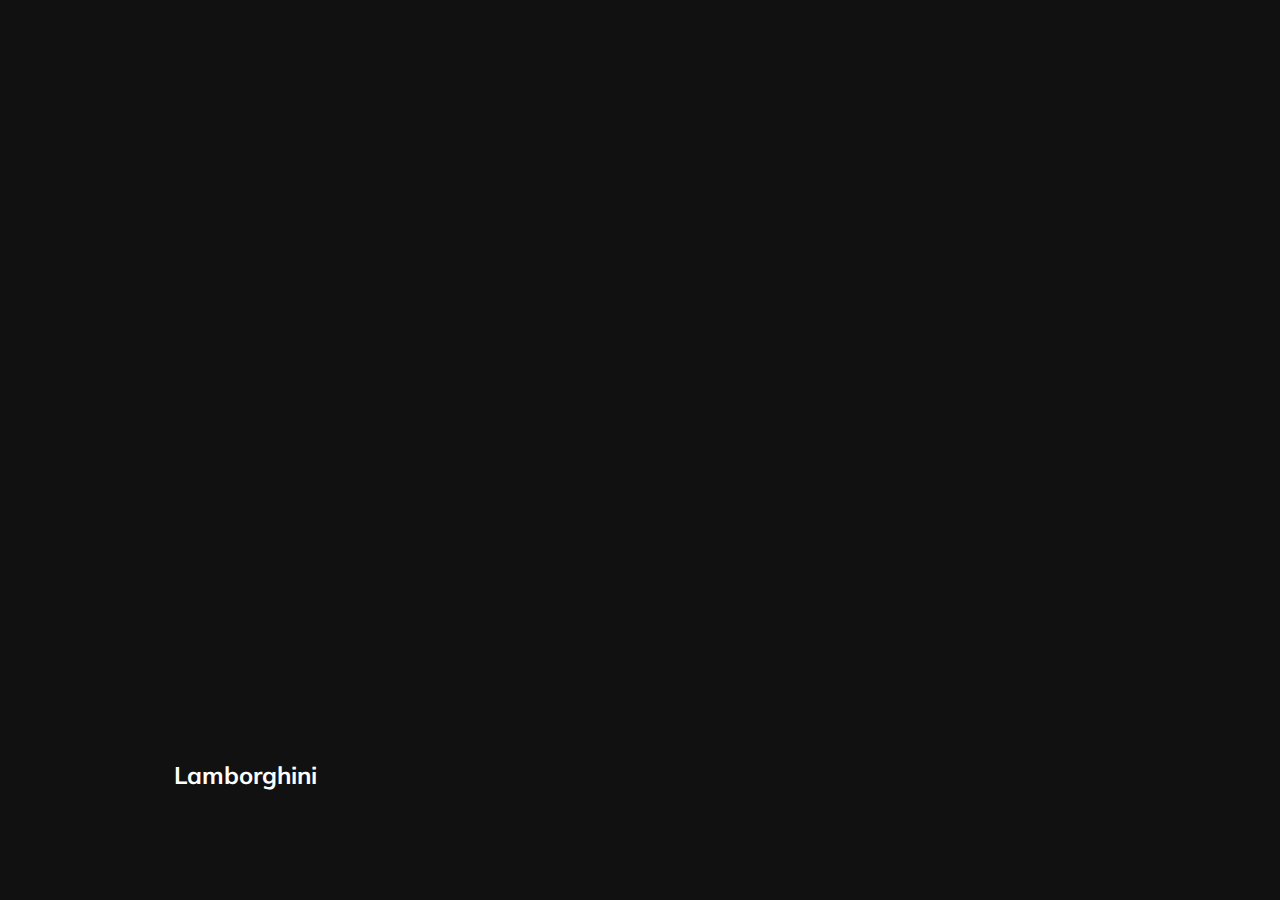
<file: 01-cards-sources/index.html>
<!DOCTYPE html>
<html lang="en">
<head>
  <meta charset="UTF-8" />
  <meta name="viewport" content="width=device-width, initial-scale=1.0" />
  <link rel="stylesheet" href="styles.css" />
  <title>Cards</title>
</head>
<body>
<div class="container">
  <div
      class="slide"
      style="background-image: url('https://images.unsplash.com/photo-1636028656236-245d81a16777?ixlib=rb-1.2.1&ixid=MnwxMjA3fDB8MHxzZWFyY2h8NHx8ZmVyYXJyaXxlbnwwfHwwfHw%3D&auto=format&fit=crop&w=500&q=60');"
  >
    <h3>Ferrari</h3>
  </div>
  <div
      class="slide active"
      style="
          background-image: url('https://images.unsplash.com/photo-1600510424051-30d592a75353?ixlib=rb-1.2.1&ixid=MnwxMjA3fDB8MHxwaG90by1wYWdlfHx8fGVufDB8fHx8&auto=format&fit=crop&w=687&q=80');
        "
  >
    <h3>Lamborghini</h3>
  </div>
  <div
      class="slide"
      style="
          background-image: url('https://images.unsplash.com/photo-1573074480171-859c70091587?ixlib=rb-1.2.1&ixid=MnwxMjA3fDB8MHxwaG90by1wYWdlfHx8fGVufDB8fHx8&auto=format&fit=crop&w=764&q=80');
        "
  >
    <h3>Camaro</h3>
  </div>
  <div
      class="slide"
      style="
          background-image: url('https://images.unsplash.com/photo-1611656825455-391f7cc38b9b?ixlib=rb-1.2.1&ixid=MnwxMjA3fDB8MHxwaG90by1wYWdlfHx8fGVufDB8fHx8&auto=format&fit=crop&w=1949&q=80');
        "
  >
    <h3>Aston</h3>
  </div>
  <div
      class="slide"
      style="
          background-image: url('https://images.unsplash.com/photo-1620891549027-942fdc95d3f5?ixlib=rb-1.2.1&ixid=MnwxMjA3fDB8MHxwaG90by1wYWdlfHx8fGVufDB8fHx8&auto=format&fit=crop&w=687&q=80');
        "
  >
    <h3>Tesla</h3>
  </div>
</div>
<script src="index.js"></script>
</body>
</html>
</file>
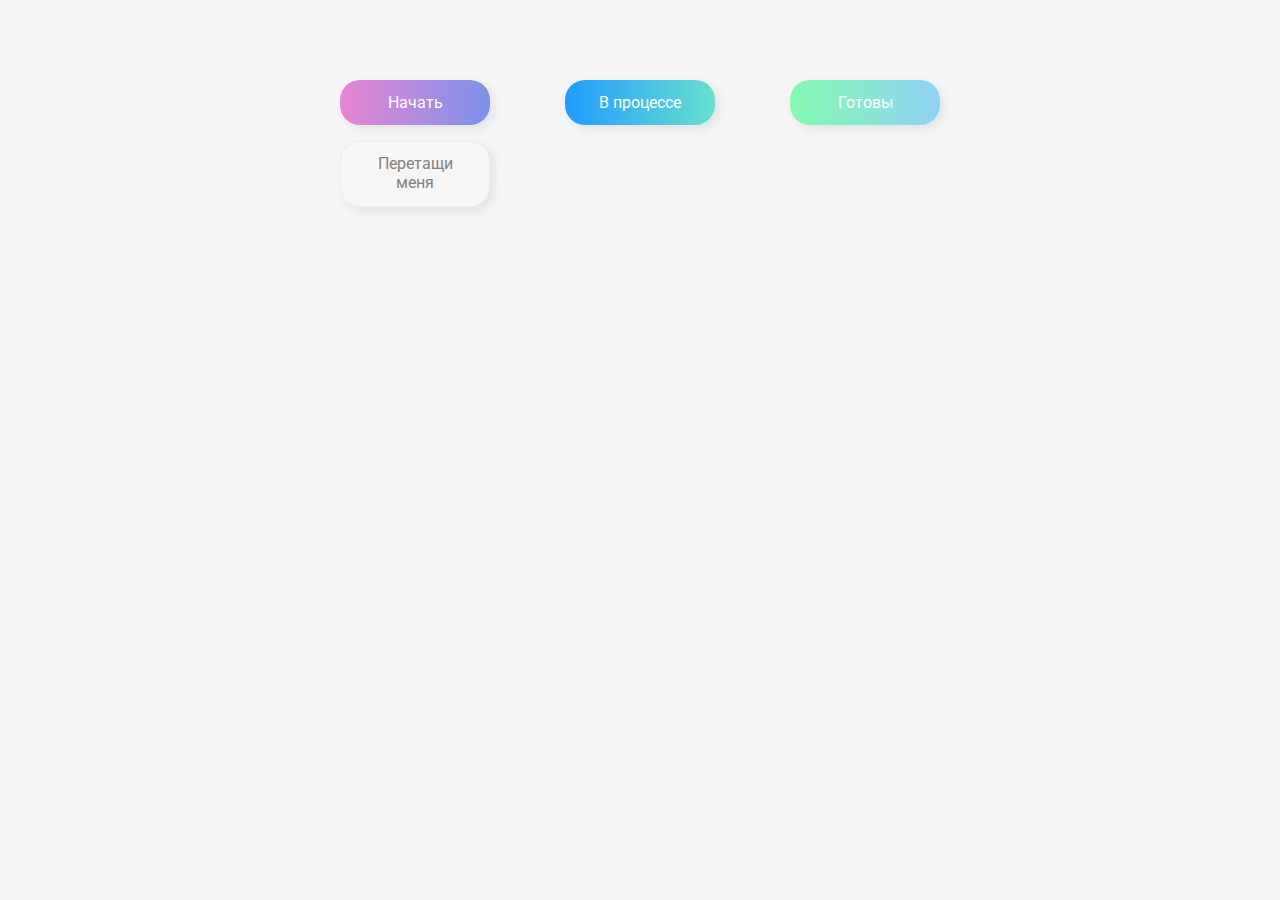
<file: 02-drag-and-drop/index.html>
<!DOCTYPE html>
<html lang="en">
  <head>
    <meta charset="UTF-8" />
    <meta name="viewport" content="width=device-width, initial-scale=1.0" />
    <link rel="stylesheet" href="styles.css" />
    <title>Drag & Drop</title>
  </head>
  <body>
    <div>
      <div class="row">
          <div class="col-header start">Начать</div>
          <div class="col-header progress">В процессе</div>
          <div class="col-header done">Готовы</div>
      </div>

      <div class="row">
        <div class="placeholder">
          <div class="item" draggable="true">Перетащи меня</div>
        </div>
        <div class="placeholder"></div>
        <div class="placeholder"></div>
      </div>
      
    </div>
  </body>
  <script src="index.js"></script>
</html>
</file>
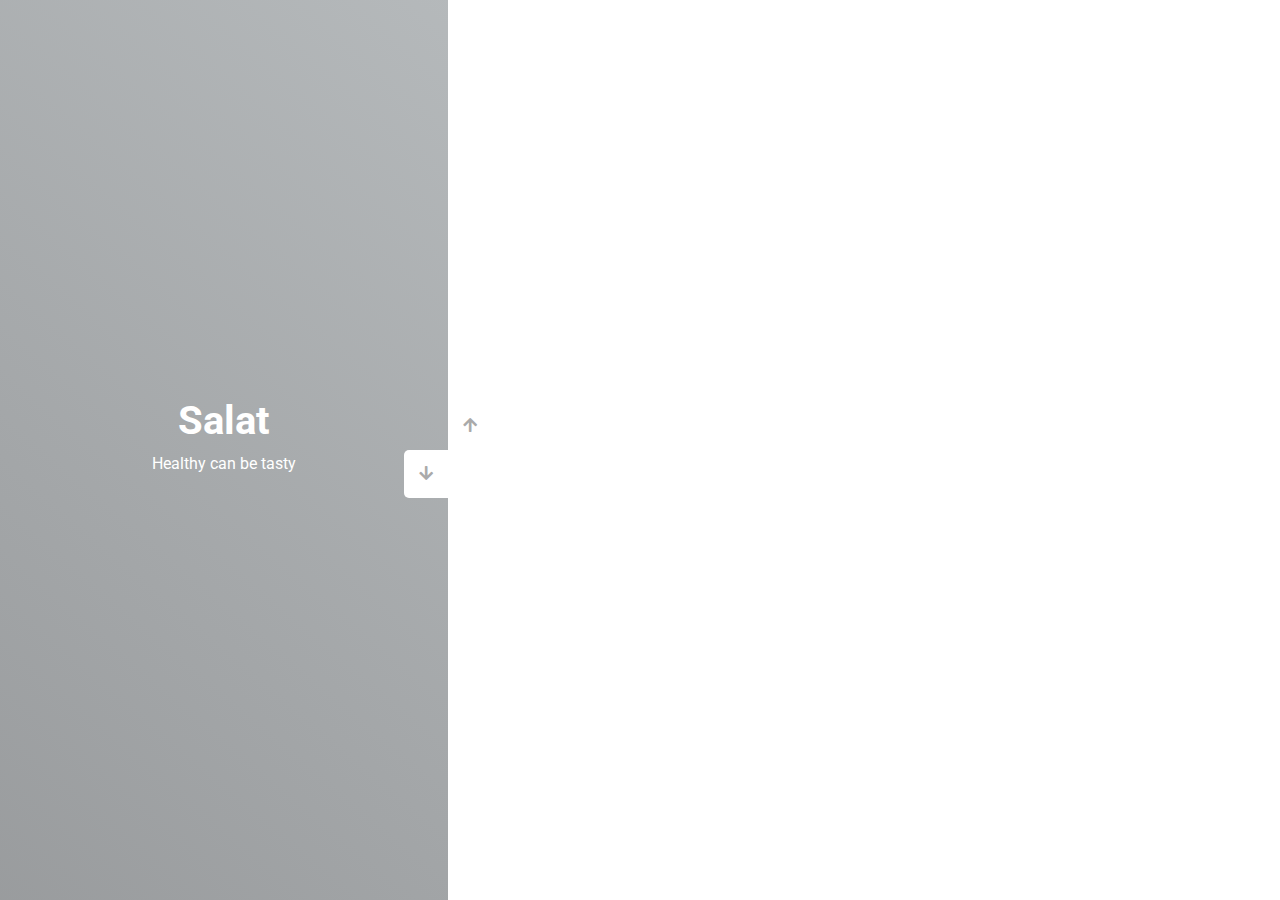
<file: 03-slider/index.html>
<!DOCTYPE html>
<html lang="en">
  <head>
    <meta charset="UTF-8" />
    <meta name="viewport" content="width=device-width, initial-scale=1.0" />
    <link
      rel="stylesheet"
      href="https://cdnjs.cloudflare.com/ajax/libs/font-awesome/5.15.1/css/all.min.css"
    />
    <link rel="stylesheet" href="style.css" />
    <title>SLider</title>
  </head>
  <body>
    <div class="container">
      <div class="sidebar">
        <div style="background: linear-gradient(229.99deg, #BEC3C7 -26%, #C3C6C6 145%);">
          <h1>Snow in the desert</h1>
          <p>healthy can be tasty</p>
        </div>
        <div style="background: linear-gradient(215.32deg, #513F35 -1%, #0C1C16 124%);">
          <h1>Life Hutch</h1>
          <p>Healthy can be tasty</p>
        </div>
        <div style="background: linear-gradient(221.87deg, #183448 1%, #161618 128%);">
          <h1>Zima Blue</h1>
          <p>Healthy can be tasty</p>
        </div>
        <div style="background: linear-gradient(220.16deg, #B7BBBD -8%, #8F9193 138%);">
          <h1>Salat</h1>
          <p>Healthy can be tasty</p>
        </div>
      </div>
      <div class="main-slide">
        <div
          style="
            background-image: url('https://images.unsplash.com/photo-1546069901-ba9599a7e63c?ixlib=rb-1.2.1&ixid=MnwxMjA3fDB8MHxwaG90by1wYWdlfHx8fGVufDB8fHx8&auto=format&fit=crop&w=880&q=80');
          "
        ></div>
        <div
          style="
            background-image: url('https://images.unsplash.com/photo-1540189549336-e6e99c3679fe?ixlib=rb-1.2.1&ixid=MnwxMjA3fDB8MHxwaG90by1wYWdlfHx8fGVufDB8fHx8&auto=format&fit=crop&w=1974&q=80');
          "
        ></div>
        <div
          style="
            background-image: url('https://images.unsplash.com/photo-1482049016688-2d3e1b311543?ixlib=rb-1.2.1&ixid=MnwxMjA3fDB8MHxwaG90by1wYWdlfHx8fGVufDB8fHx8&auto=format&fit=crop&w=710&q=80');
          "
        ></div>
        <div
          style="
            background-image: url('https://images.unsplash.com/photo-1481931098730-318b6f776db0?ixlib=rb-1.2.1&ixid=MnwxMjA3fDB8MHxwaG90by1wYWdlfHx8fGVufDB8fHx8&auto=format&fit=crop&w=690&q=80');
          "
        ></div>
      </div>
      <div class="controls">
        <button class="down-button">
          <i class="fas fa-arrow-down"></i>
        </button>
        <button class="up-button">
          <i class="fas fa-arrow-up"></i>
        </button>
      </div>
    </div>
    <script src="index.js"></script>
  </body>
</html>
</file>
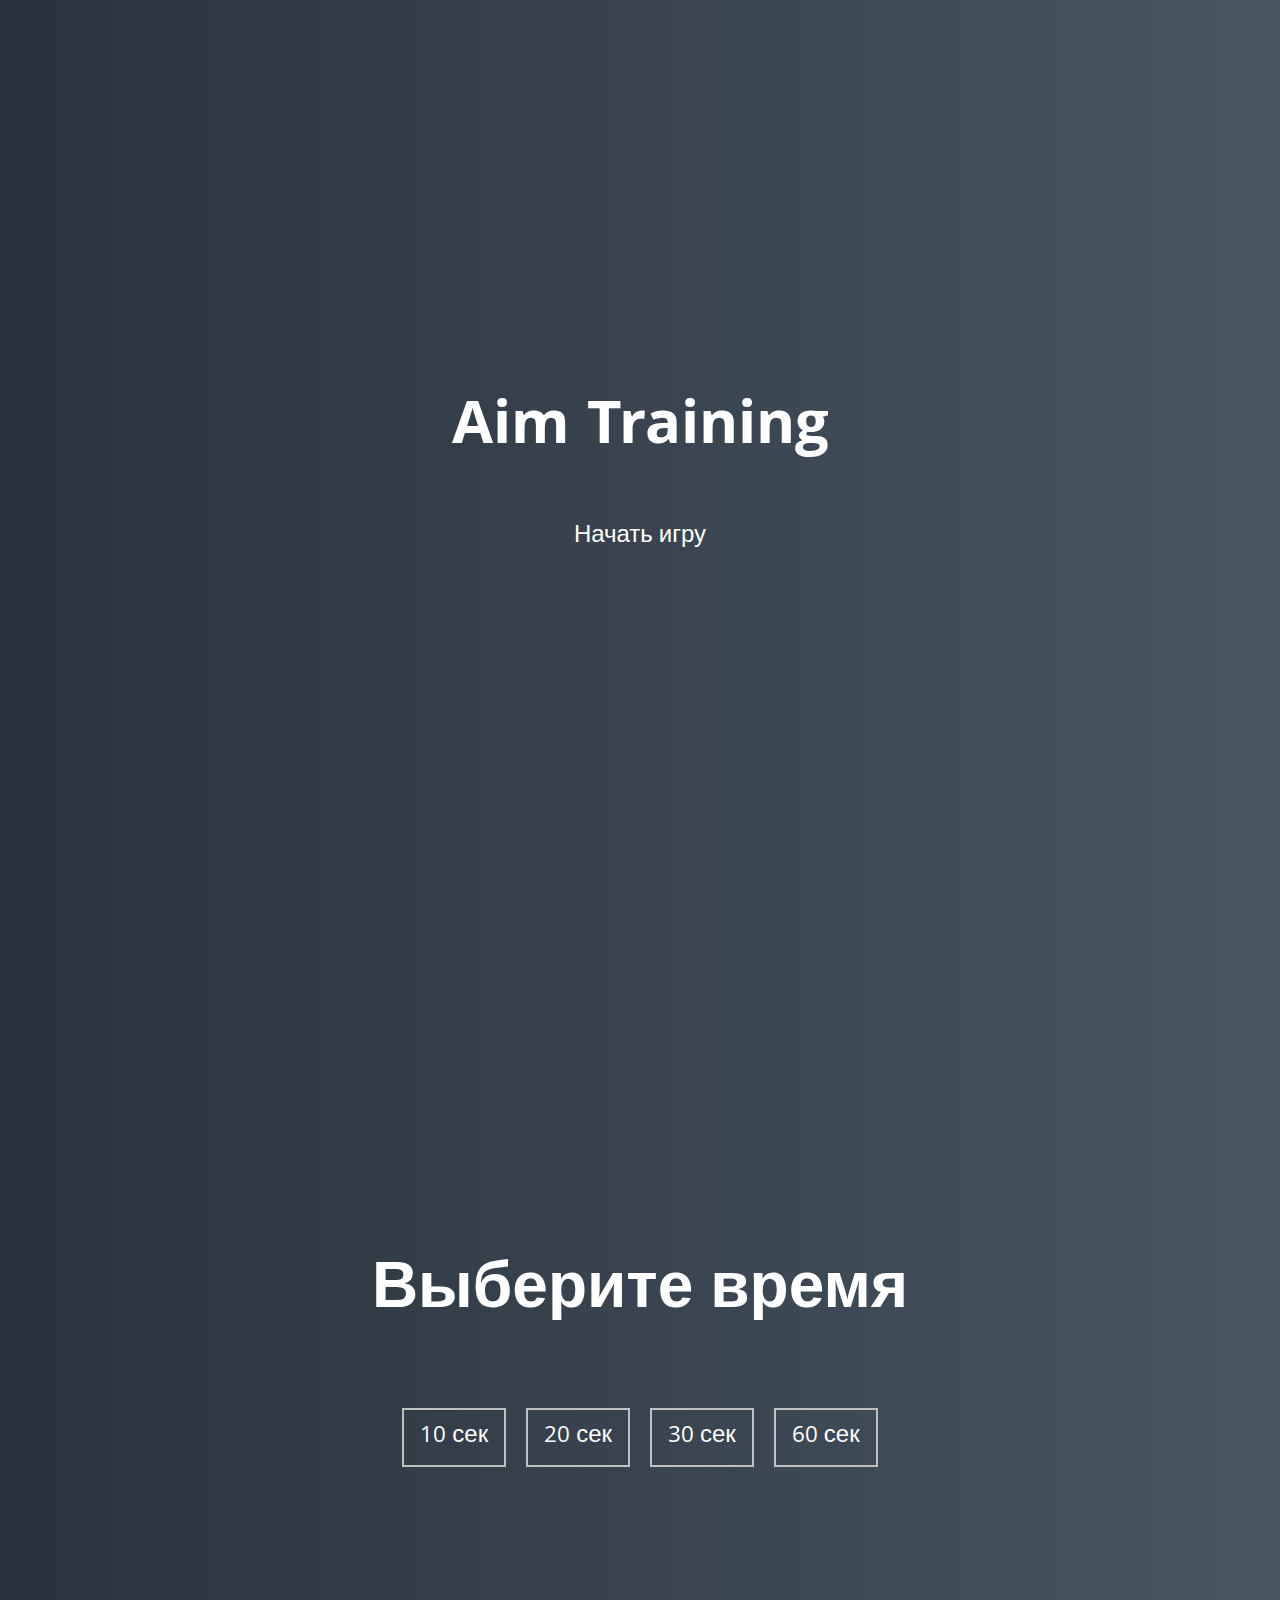
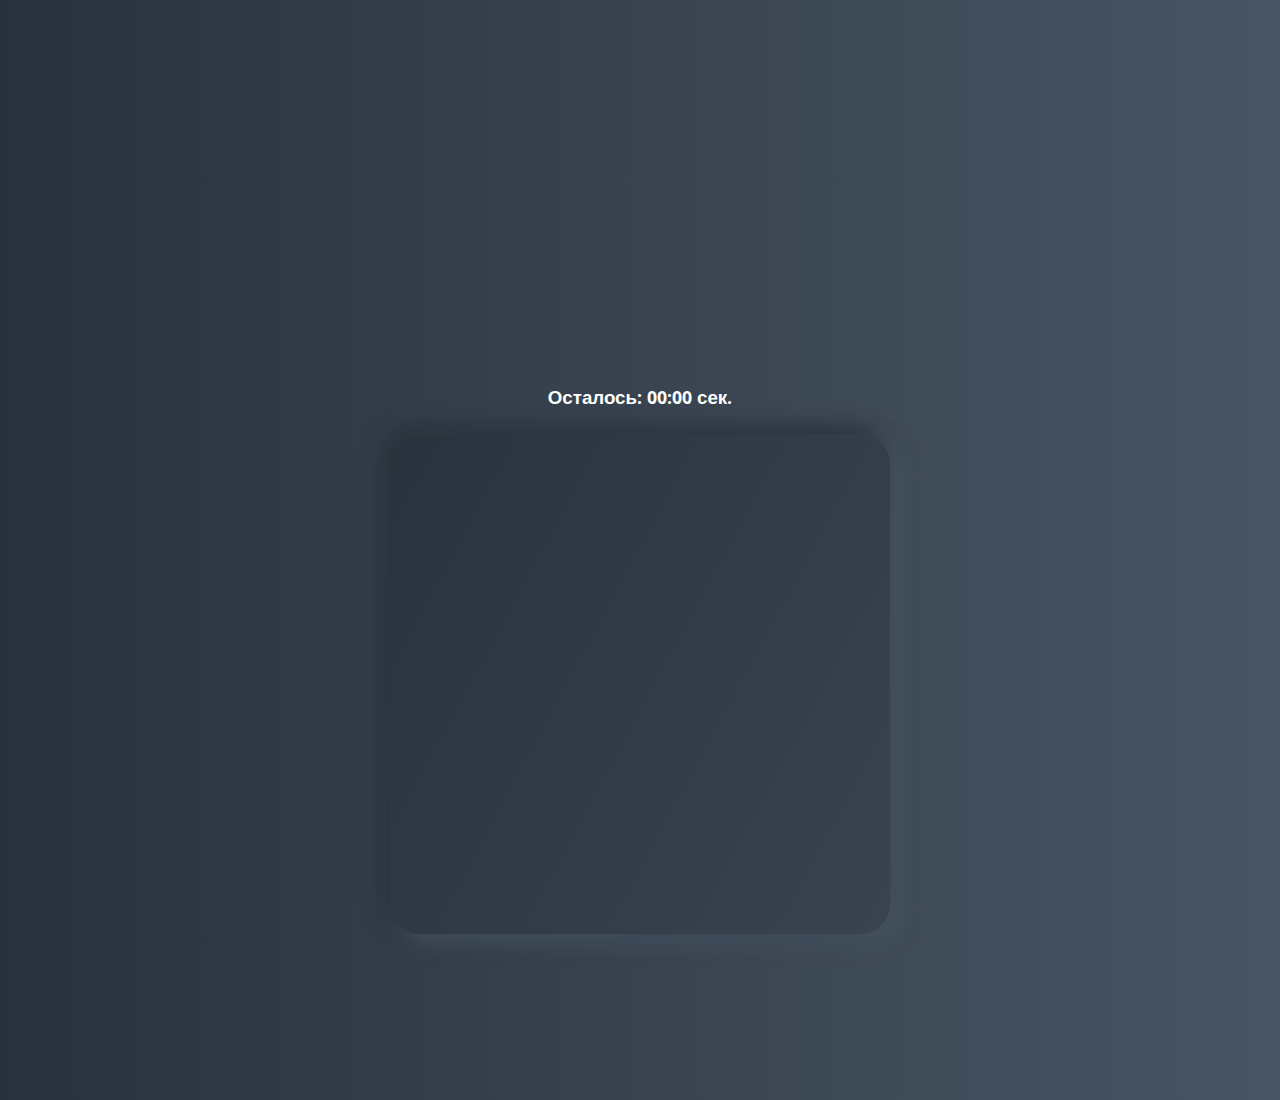
<file: 05-aim-game/index.html>
<!DOCTYPE html>
<html lang="en">
  <head>
    <meta charset="UTF-8" />
    <meta name="viewport" content="width=device-width, initial-scale=1.0" />
    <link rel="stylesheet" href="styles.css" />
    <title>Aim Game</title>
  </head>
  <body>
    <div class="screen">
      <h1>Aim Training</h1>
      <a href="#" class="start" id="start">Начать игру</a>
    </div>

    <div class="screen">
      <h1>Выберите время</h1>
      <ul class="time-list" id = "time-list">
        <li>
          <button class="time-btn" data-time = "10">
            10 сек
          </button>
        </li>
        <li>
          <button class="time-btn" data-time = "20">
            20 сек
          </button>
        </li>
        <li>
          <button class="time-btn" data-time = "30">
            30 сек
          </button>
        </li>
        <li>
          <button class="time-btn" data-time = "60">
            60 сек
          </button>
        </li>
      </ul>
    </div>

    <div class="screen">
      <h3>Осталось: <span id="time">00:00 </span> сек.</h3>
      <div class="board" id="board"></div>
    </div>
    <script src="index.js"></script>
  </body>
</html>
</file>
<file: 01-cards-sources/styles.css>
@import url('https://fonts.googleapis.com/css?family=Muli&display=swap'); 

* {
  box-sizing: border-box;
}

body {
  font-family: 'Muli', sans-serif;
  overflow: hidden;
  margin: 0;
  background: #111111;
  display: flex;
  height: 100vh;
  justify-content: center;
  align-items: center;
  
}
.container { 
  width: 100%;
  display: flex;
  padding: 0 20px;
 
  
}

.slide {
  position: relative;
  height: 80vh;
  border-radius: 20px;
  margin: 20px ;
  cursor: pointer;
  color:#ffff;
  flex: 1 ;
  background-size: cover;
  background-position: center;
  background-repeat: no-repeat;
  transition: all .5s  ease-in-out;
}

.slide h3 {
  position: absolute;
  left: 20px;
  bottom: 20px;
  font-size: 24px;
  margin: 0;
  opacity: 0;
}
.active {
  flex: 10;
  transition: all 500ms ease-in;

  
}

.slide.active h3 {
  opacity: 1;
  transition: opacity 1s ease-in;
}
</file>
<file: 02-drag-and-drop/styles.css>
@import url('https://fonts.googleapis.com/css?family=Roboto&display=swap');

* {
  box-sizing: border-box;
}

body {
  font-family: 'Roboto', sans-serif;
  background-color: #f5f5f5;
  display: flex;
  padding-top: 5rem;
  justify-content: center;
  overflow: hidden;
  margin: 0;
}

.row {
  display: flex;
  text-align: center;
  width: 600px;
  justify-content: space-between;
  margin-bottom: 1rem;
}

.col-header {
  width: 150px;
  box-shadow: 4px 4px 9px rgba(198, 198, 198, 0.36);
  border-radius: 20px;
  padding: 0.8rem 1rem;
  color: #fff;
}

.item {

  width: 150px;
  height: 66px;
  border: 1px solid #eee;
  box-shadow: 4px 4px 9px rgba(198, 198, 198, 0.36);
  border-radius: 20px;
  background: #f7f6f7;
  padding: 0.8rem 1rem;
  color: #828282;
  text-align: center;
  cursor: grab;
}

.item:active {
  cursor: grabbing;
}

.placeholder {
 
  width: 150px;
  height: 66px;
}

.start {
  background: linear-gradient(90deg, #e984d3 0%, #229efd 179.25%);
}

.progress {
  background: linear-gradient(90deg, #209cff 0%, #68e0cf 100%);
}

.done {
  background: linear-gradient(90deg, #84fab0 0%, #8fd3f4 100%);
}

.hold {
  border: 5px solid #eeeeee ; 
}

.hide {
  display: none;
}

.hovered {
  border-top: 2px solid #8ed7ed;
}
</file>
<file: 03-slider/style.css>
@import url('https://fonts.googleapis.com/css?family=Roboto&display=swap');

* {
  box-sizing: border-box;
  margin: 0;
  padding: 0;
}

body {
  font-family: 'Roboto', sans-serif;
  height: 100vh;
}

.container {
  position: relative;
  overflow: hidden;
  width: 100vw;
  height: 100vh;
}

.sidebar {
  height: 100%;
  width: 35%;
  position: absolute;
  top: 0;
  left: 0;
  transition: transform 0.5s ease-in-out;
}

.sidebar > div {
  height: 100%;
  width: 100%;
  display: flex;
  flex-direction: column;
  align-items: center;
  justify-content: center;
  color: #fff;
}

.sidebar h1 {
  font-size: 40px;
  margin-bottom: 10px;
  margin-top: -30px;
}

.main-slide {
  height: 100%;
  position: absolute;
  top: 0;
  left: 35%;
  width: 65%;
  transition: transform 0.5s ease-in-out;
}

.main-slide > div {
  background-repeat: no-repeat;
  background-size: cover;
  background-position: center center;
  height: 100%;
  width: 100%;
}

button {
  background-color: #fff;
  border: none;
  color: #aaa;
  cursor: pointer;
  font-size: 16px;
  padding: 15px;
}

button:hover {
  color: #222;
}

button:focus {
  outline: none;
}

.container .controls button {
  position: absolute;
  left: 35%;
  top: 50%;
  z-index: 100;
}

.container .controls .down-button {
  transform: translateX(-100%);
  border-top-left-radius: 5px;
  border-bottom-left-radius: 5px;
}

.container .controls .up-button {
  transform: translateY(-100%);
  border-top-right-radius: 5px;
  border-bottom-right-radius: 5px;
}
</file>
<file: 05-aim-game/styles.css>
@import url('https://fonts.googleapis.com/css?family=Khula&display=swap');

* {
  box-sizing: border-box;
}

body {
  color: #fff;
  font-family: 'Khula', sans-serif;
  height: 100vh;
  overflow: hidden;
  margin: 0;
  text-align: center;
}

a {
  color: #fff;
  text-decoration: none;
}

a:hover {
  color: #16D9E3;
}

.start {
  font-size: 1.5rem;
}

h1 {
  line-height: 1.4;
  font-size: 4rem;
}

.screen {
  display: flex;
  flex-direction: column;
  align-items: center;
  justify-content: center;
  height: 100vh;
  width: 100vw;
  transition: margin 0.5s ease-out;
  background: linear-gradient(90deg, #29323C 0%, #485563 100%);
}

.screen.up {
  margin-top: -100vh;
}

.time-list {
  display: flex;
  flex-wrap: wrap;
  justify-content: center;
  list-style: none;
  padding: 0;
}

.time-list li {
  margin: 10px;
}

.time-btn {
  background-color: transparent;
  border: 2px solid #C0C0C0;
  color: #fff;
  cursor: pointer;
  font-family: inherit;
  padding: .5rem 1rem;
  font-size: 1.5rem;
}

.time-btn:hover {
  border: 2px solid #16D9E3;
  color: #16D9E3;
}

.hide {
  opacity: 0;
}

.primary {
  color: #16D9E3;
}

.board {
  display: flex;
  justify-content: center;
  align-items: center;
  position: relative;
  width: 500px;
  height: 500px;
  background: linear-gradient(118.38deg, #29323C -4.6%, #485563 200.44%);
  box-shadow: -8px -8px 20px #2A333D, 10px 7px 20px #475462;
  border-radius: 30px;
  overflow: hidden;
}

.circle {
  background: linear-gradient(90deg, #16D9E3 0%, #30C7EC 47%, #46AEF7 100%);
  position: absolute;
  border-radius: 50%;
  cursor: pointer;
}
</file>
